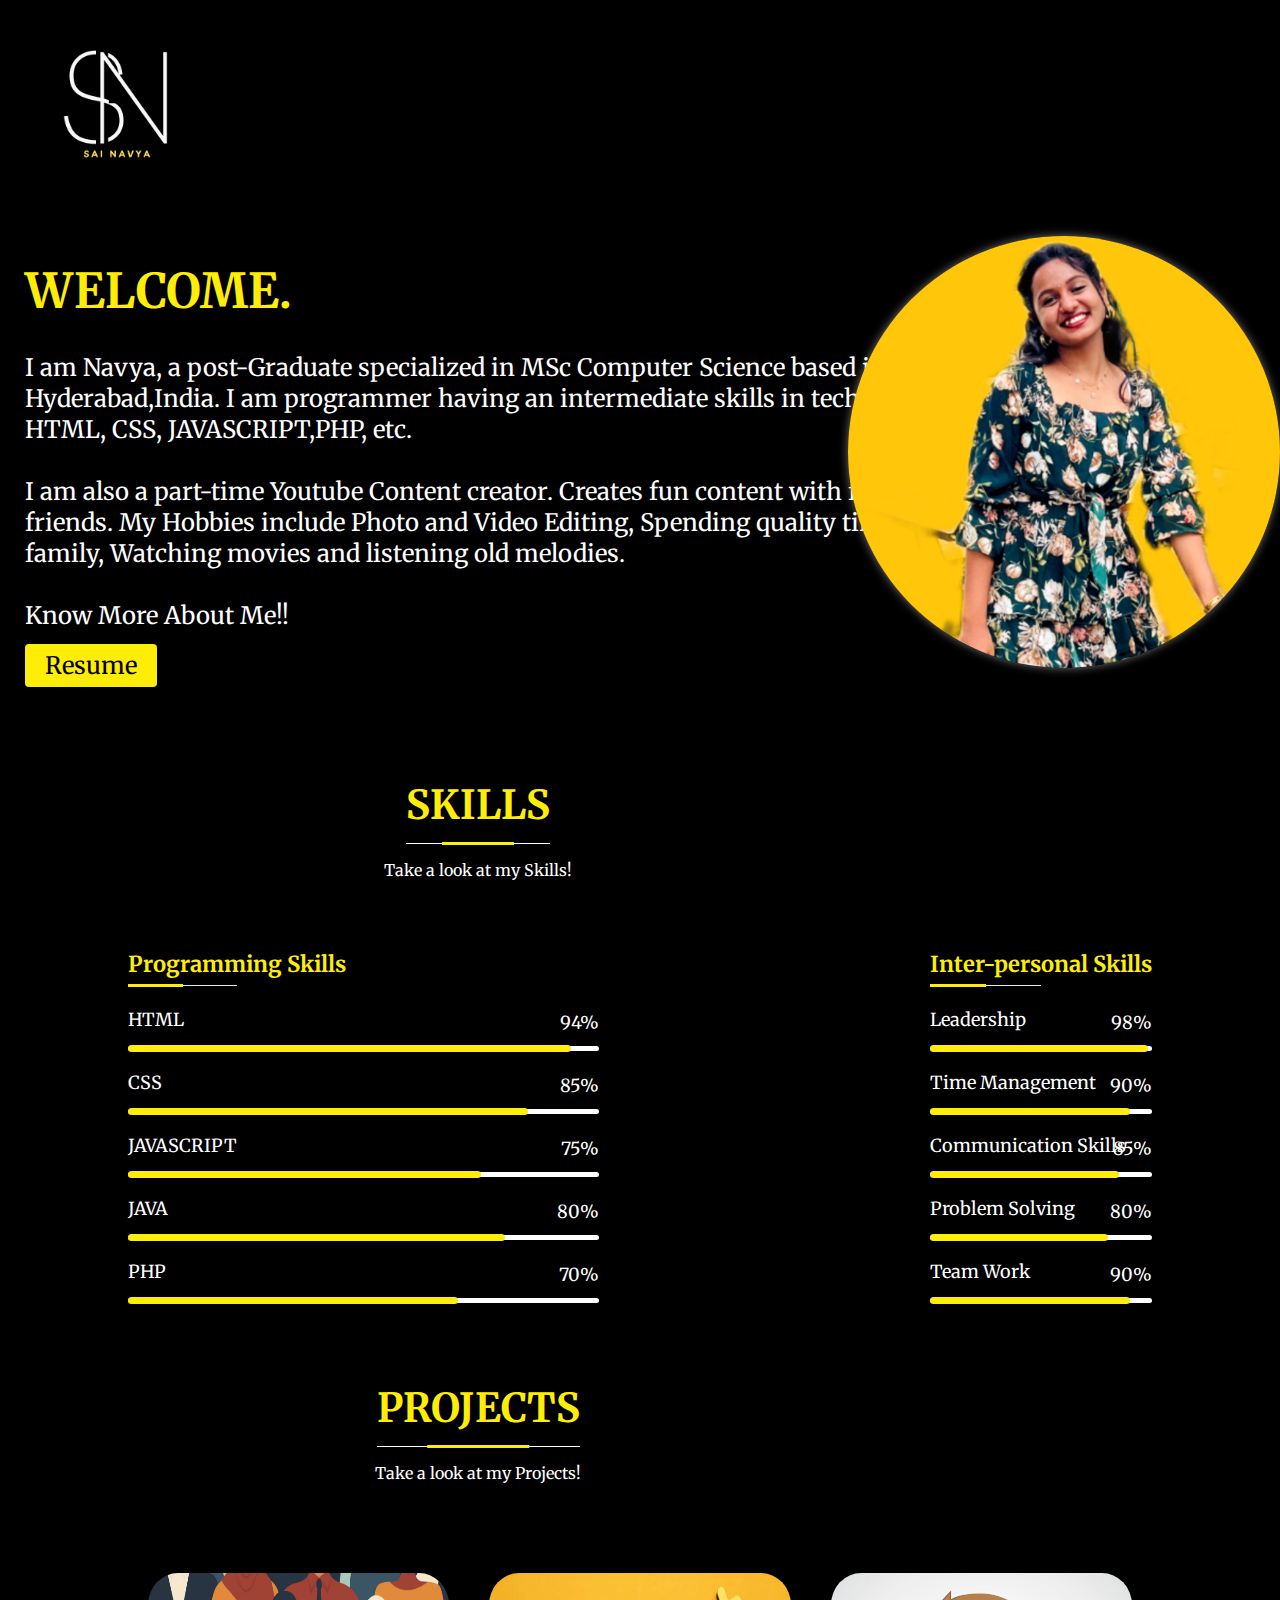
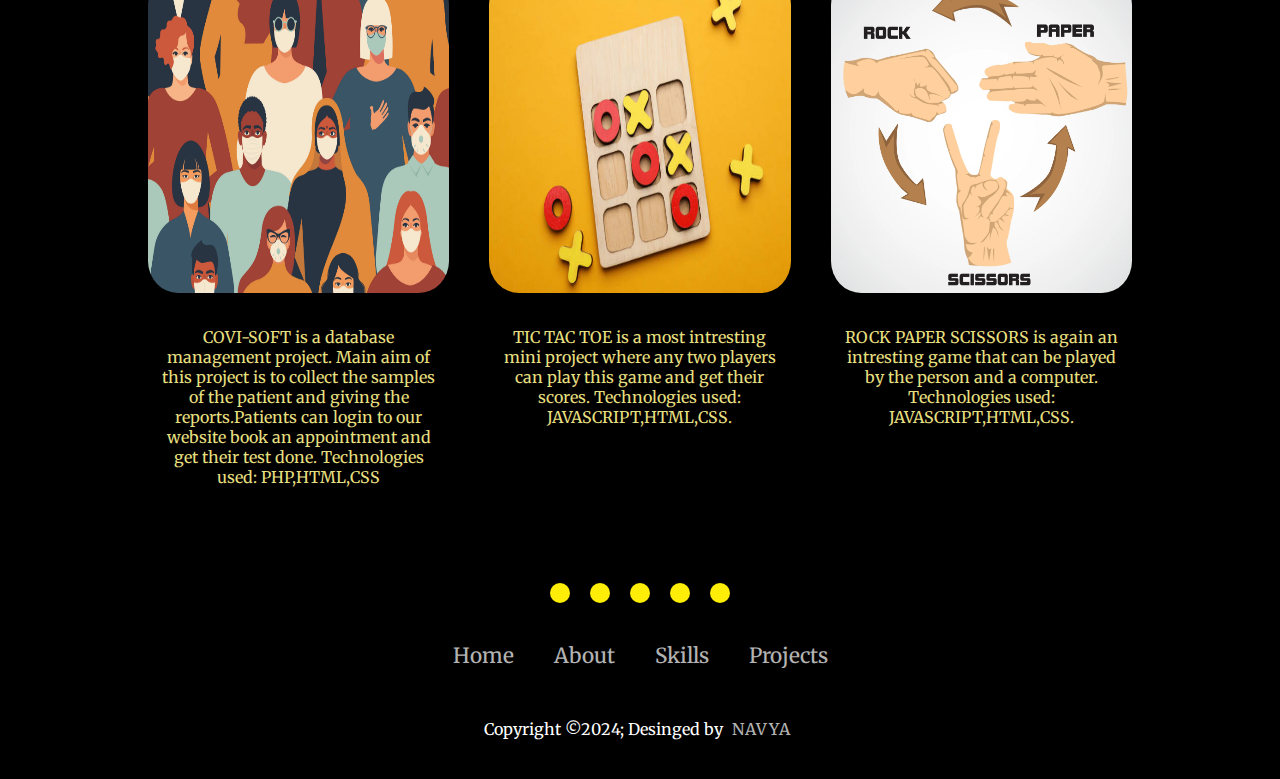
<file: index.html>
<!DOCTYPE html>
<html lang="en">
<head>
    <meta charset="UTF-8">
    <meta name="viewport" content="width=device-width, initial-scale=1.0">
    <title>My Portfolio</title>
    <link rel="stylesheet" href="styles.css">
    <link href="https://fonts.googleapis.com/css2?family=Merriweather:wght@400;700&display=swap" rel="stylesheet">
    <link rel="stylesheet" href="https://cdnjs.cloudflare.com/ajax/libs/font-awesome/6.5.2/css/all.min.css" integrity="sha512-SnH5WK+bZxgPHs44uWIX+LLJAJ9/2PkPKZ5QiAj6Ta86w+fsb2TkcmfRyVX3pBnMFcV7oQPJkl9QevSCWr3W6A==" crossorigin="anonymous" referrerpolicy="no-referrer" />
</head>
<body>
    <header>
        
        <div class="head-sec">
            <img src="logo.png" alt="logo">
        </div>
    </header>
    <section id="home">
    <div class="img-sec">    
        <img src="mypic.jpg" alt="self-img">
    </div>
    <div class="about-sec">
        <h1>WELCOME.</h1><br>
        <p>I am Navya, a post-Graduate specialized in MSc Computer Science based in Hyderabad,India.
I am programmer having an intermediate skills in technologies like HTML, CSS,
JAVASCRIPT,PHP, etc.  </p><br>

<p>I am also a part-time Youtube Content creator. Creates fun content with family and friends.
    My Hobbies include Photo and Video Editing, Spending quality time with family, Watching movies and listening old melodies. </p>
<br>
    <div class="contact-sec">
        Know More About Me!!<br>
        <a href="C:\Navya\RESUME - navya.pdf" download="RESUME - navya.pdf" id="resume-link">Resume</a>
    </div>      
    </div>
</section>
    <div class="container">
        <div class="main-heading">
        <h1>SKILLS</h1>
        <p>Take a look at my Skills!</p>
        </div>

        <div class="row">
            <section class="col">
                <div class="sub-title">
                    <h2>Programming Skills</h2>
                </div>
                <div class="skills-container">
                    
                    <div class="skill">
                        <div class="subject">HTML</div>
                        <div class="progress-bar" value="94%">
                            <div class="progress-line" style="max-width: 94%;"></div>
                        </div>

                    <div class="skill">
                            <div class="subject">CSS</div>
                            <div class="progress-bar" value="85%">
                                <div class="progress-line" style="max-width: 85%;"></div>
                            </div>

                    <div class="skill">
                                <div class="subject">JAVASCRIPT</div>
                                <div class="progress-bar" value="75%">
                                    <div class="progress-line" style="max-width: 75%;"></div>
                                </div>

                    <div class="skill">
                                    <div class="subject">JAVA</div>
                                    <div class="progress-bar" value="80%">
                                        <div class="progress-line" style="max-width: 80%;"></div>
                                    </div>

                    <div class="skill">
                                        <div class="subject">PHP</div>
                                        <div class="progress-bar" value="70%">
                                            <div class="progress-line" style="max-width: 70%;"></div>
                                        </div>
                    </div>
                </div>
            </section>


            <section id="col">
                <div class="sub-title">
                    <h2>Inter-personal Skills</h2>
                </div>
                <div class="skills-container">
                    
                    <div class="skill">
                        <div class="subject">Leadership</div>
                        <div class="progress-bar" value="98%">
                            <div class="progress-line" style="max-width: 98%;"></div>
                        </div>

                    <div class="skill">
                            <div class="subject">Time Management</div>
                            <div class="progress-bar" value="90%">
                                <div class="progress-line" style="max-width: 90%;"></div>
                            </div>

                    <div class="skill">
                                <div class="subject">Communication Skills</div>
                                <div class="progress-bar" value="85%">
                                    <div class="progress-line" style="max-width: 85%;"></div>
                                </div>

                    <div class="skill">
                                    <div class="subject">Problem Solving</div>
                                    <div class="progress-bar" value="80%">
                                        <div class="progress-line" style="max-width: 80%;"></div>
                                    </div>

                    <div class="skill">
                                        <div class="subject">Team Work</div>
                                        <div class="progress-bar" value="90%">
                                            <div class="progress-line" style="max-width: 90%;"></div>
                                        </div>
                    </div>
                </div>
            </section>
        </div>
    </div>

    <section id="project">
    <div class="container-2">
        <div class="main-heading2">
        <h1>PROJECTS</h1>
        <p>Take a look at my Projects!</p>
        </div>

        <div class="row2">
            <div class="box">
                <img src="covid.webp" alt="covid">
                <div class="content">
                    <p>COVI-SOFT is a database management project. Main aim of this project is to collect the samples of the patient and giving the reports.Patients can 
                        login to our website book an appointment and get their test done. 
                        Technologies used: PHP,HTML,CSS</p>  
                </div>
            </div>
            
            <div class="box">
                <img src="tac.jpg" alt="tictactoe">
                <div class="content">
                    <p>TIC TAC TOE is a most intresting mini project where any two players can play this game and get their scores. 
                        Technologies used: JAVASCRIPT,HTML,CSS.</p>  
                </div>
            </div>
            <div class="box">
                <img src="rock.webp" alt="rockpaperscissor">
                <div class="content">
                    <p>ROCK PAPER SCISSORS is again an intresting game that can be played by the person and a computer.
                        Technologies used: JAVASCRIPT,HTML,CSS.
                    </p>  

                </div>
            </div>
        </div>
    </div>
</section>
<section id="footer">
<footer>
    <div class="footerContainer">
        <div class="socialIcons">
            <a href="https://www.facebook.com/"><i class="fa-brands fa-facebook"></i></a>
            <a href="https://www.instagram.com/"><i class="fa-brands fa-instagram"></i></a>
            <a href="https://x.com/?lang=en"><i class="fa-brands fa-twitter"></i></a>
            <a href="https://support.google.com/answer/2451065?hl=en"><i class="fa-brands fa-google-plus"></i></a>
            <a href="https://www.youtube.com/@navyas_fun_factory"><i class="fa-brands fa-youtube"></i></a>
        </div>
        <div class="footerNav">
            <ul>
                <li><a href="#home">Home</a></li>
                <li><a href="#home">About</a></li>
                <li><a href="#col">Skills</a></li>
                <li><a href="#project">Projects</a></li>
            </ul>
        </div>
        <div class="footerBottom">
            <p>Copyright &copy;2024; Desinged by <span class="designer">Navya</span></p>
        </div>
    </div>
</footer>
</section>
</body>
</html>
</file>
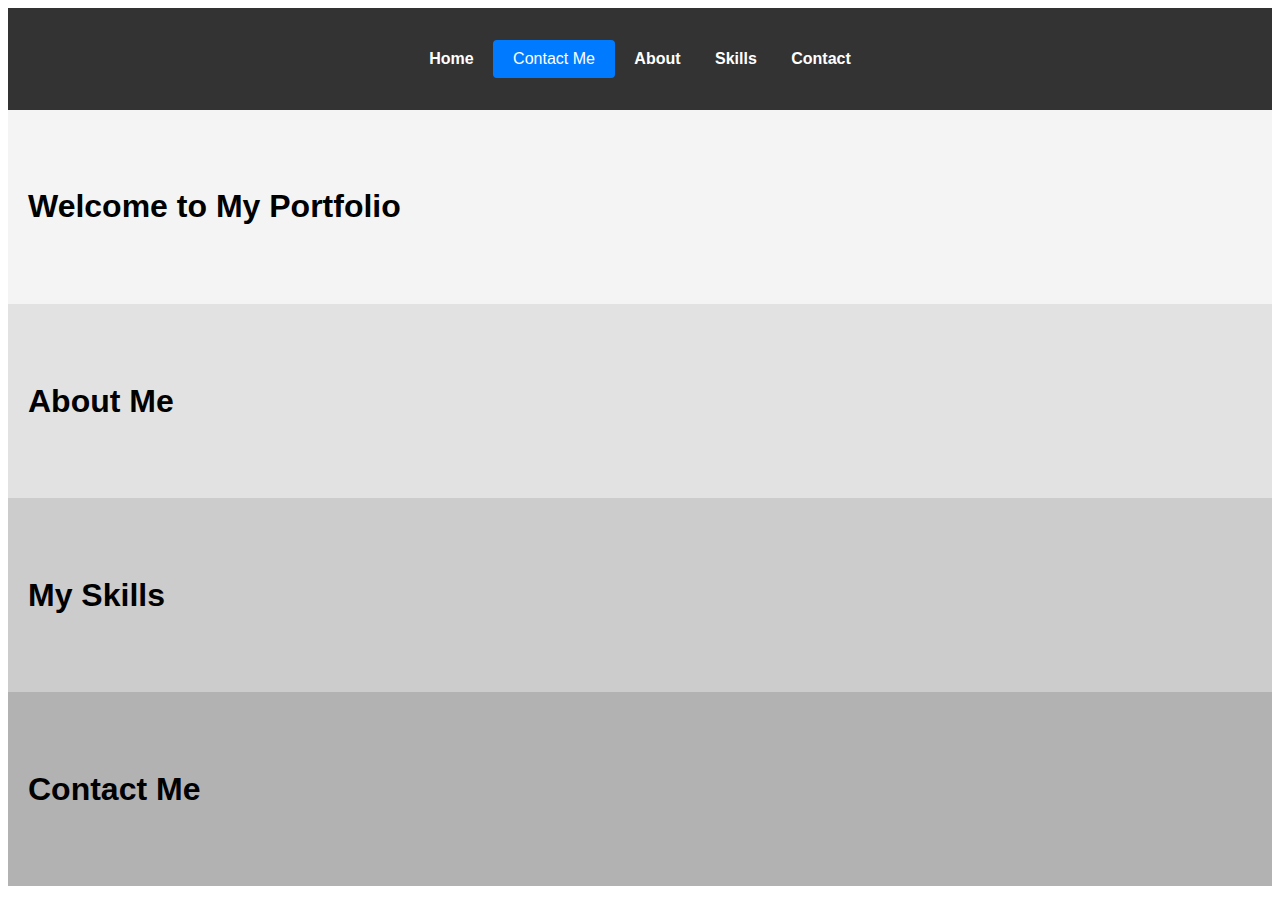
<file: sample/index_sam.html>
<!DOCTYPE html>
<html lang="en">
<head>
    <meta charset="UTF-8">
    <meta name="viewport" content="width=device-width, initial-scale=1.0">
    <title>Portfolio</title>
    <link rel="stylesheet" href="styles1.css">
</head>
<body>
    <header>
        <nav>
            <ul>
                <li><a href="#home">Home</a></li>
                
  <button id="contact-button">Contact Me</button>
  <div id="contact-info" class="hidden">
    <p>Email: your-email@example.com</p>
    <p>Phone: +1234567890</p>
  </div>

  

                <li><a href="#about">About</a></li>
                <li><a href="#skills">Skills</a></li>
                <li><a href="#contact">Contact</a></li>
            </ul>
        </nav>
    </header>
    
    <section id="home">
        <h1>Welcome to My Portfolio</h1>
        <!-- Content -->
    </section>
    
    <section id="about">
        <h1>About Me</h1>
        <!-- Content -->
    </section>
    
    <section id="skills">
        <h1>My Skills</h1>
        <!-- Skills Content -->
    </section>
    
    <section id="contact">
        <h1>Contact Me</h1>
        <!-- Contact Content -->
    </section>
</body>
</html>
</file>
<file: styles.css>
*{
    margin: 0%;
    padding: 0%;
}
    
body{
    scroll-behavior: smooth;
    background-color: black;
    color: white;
    font-family: 'Merriweather', serif;
}

.head-sec img{
    height: 12rem;
    width: 12rem;
    padding: 10px 20px 30px;    
}
.img-sec {
    position: absolute;
            right: 0; 
            display: inline-flex;
            justify-content: center;
            align-items: center;
            padding: 0;
}
.img-sec img {
    width: 27rem; 
    height: 27rem;
    border-radius: 50%; 
    object-fit: cover; 
    box-shadow: 0 0 10px rgba(233, 225, 225, 0.5); 
    transform :0.3s ease-in-out;
}
.img-sec img:hover {
    transform: scale(1); 
    box-shadow: 0 0 15px rgba(253, 252, 252, 0.845); 
}

.about-sec{
    font-size: 1.5rem;
    padding: 25px;
    border: transparent;
    height: 29rem;
    width: 62rem;

}
.about-sec h1{
    color:rgb(254, 237, 6);
}
.contact-sec a{
    margin-top: 13px;
    
}
#resume-link {
    display: inline-block;
    padding: 6px 20px;
    background-color: rgb(254, 237, 6);
    color: black;
    text-decoration: none;
    border-radius: 4px;
  }
  
  #resume-link:hover {
    background-color: white;
  }
.container{
   
    padding: 30px 10%;
}
.container .main-heading{
    max-width: 700px;
    margin: 0x auto;
    text-align: center;
}
.container .main-heading h1{
    position: relative;
    font-size: 40px;
    color: rgb(254, 237, 6);
    margin-bottom: 30px;
    display: inline-block;
}

.container .main-heading h1::before{
    content: '';
    position: absolute;
    width: 100%;
    height: 1px;
    top: 125%;
    left: 0;
    background-color: white;
}
.container .main-heading h1::after{
    content: '';
    position: absolute;
    width: 50%;
    height: 3px;
    background-color: rgb(254, 237, 6);
    top:calc(125% - 1px);
    left: 50%;
    transform: translateX(-50%);
}

.container .row{
    width: 100%;
    display: flex;
    justify-content: space-between;
    margin-top: 70px;
}
.row .col{
    flex-basis: 46%;
}
.row .sub-title h2{
    position: relative;
    color: rgb(254, 237, 6);
    font-size: 22px;
    display: inline-block;
    margin-bottom: 30px;
}
.row .sub-title h2::before{
    content: '';
    position: absolute;
    width: 50%;
    height: 1px;
    top: 125%;
    left: 0%;
    background-color: rgb(231, 233, 220);
}
.row .sub-title h2::after{
    content: '';
    position: absolute;
    width: 25%;
    height: 3px;
    top: calc(125% - 1px);
    left: 0%;
    background-color: rgb(254, 237, 6);
}
.subject{
    font-size: 18px;
    font-weight: thin;
    color: white;
    padding-bottom: 15px;
}
.progress-bar{
    position: relative;
    width: 100%;
    height: 5px;
    background-color: white;
    border-radius: 15px;
    margin-bottom: 20px;
}
.progress-bar::after{
    position: absolute;
    content: attr(value);
    top: -35px;
    right: 0;
    color: white;
    font-size: 18px;
}
.progress-line{
    position: absolute;
    width: 100%;
    height: 7px;
    background-color: rgb(254, 237, 6);
    border-radius: 15px;
    top: -1px;
}

.container-2{
   
    padding: 30px 10%;
}
.container-2 .main-heading2{
    max-width: 700px;
    margin: 0x auto;
    text-align: center;
}
.container-2 .main-heading2 h1{
    position: relative;
    font-size: 40px;
    color: rgb(254, 237, 6);
    margin-bottom: 30px;
    display: inline-block;
}

.container-2 .main-heading2 h1::before{
    content: '';
    position: absolute;
    width: 100%;
    height: 1px;
    top: 125%;
    left: 0;
    background-color: white;
}
.container-2 .main-heading2 h1::after{
    content: '';
    position: absolute;
    width: 50%;
    height: 3px;
    background-color: rgb(254, 237, 6);
    top:calc(125% - 1px);
    left: 50%;
    transform: translateX(-50%);
}
.container-2 .row2{
    display: flex;
    justify-content: space-between;
    align-items: center;
    margin-top: 70px;
}
.box{
    flex: 3px;
    margin: 10px;
    padding: 10px;
    height: 20rem;
    text-align: center;
}
.content{
    margin-top: 1.5rem; 
    padding: 10px;
    text-align: center;
}

.box img {
    max-width: 100%;
    height: 100%;
    display: block;
    margin: 0 auto;
    border-radius: 10%;
}
.box img:hover{
    transform: scale(1); 
    box-shadow: 0 0 15px rgba(253, 252, 252, 0.845);
}
.row2 p{
    color: rgb(230, 223, 127);
}

.footerContainer{
    margin-top: 10rem;
}
footer{
    background-color: black;
}
.footerContainer{
    
    padding: 70px 30px 20px;
}
.socialIcons{
    display: flex;
    justify-content: center;

}
.socialIcons a{
    text-decoration: none;
    padding: 10px;
    background-color:rgb(254, 237, 6) ;
    margin: 10px;
    border-radius: 50%;
    color: black;
}
.socialIcons a i{
    font-size: 2em;
    color: black;
    opacity: 0.9;
}
.socialIcons a:hover i{
    color: white;
    transition: 0.5s;
}
.footerNav{
    margin: 30px 0;
}
.footerNav ul{
    display: flex;
    justify-content: center;
    list-style-type:none;
    
}
.footerNav ul li a{
    color: white;
    margin: 20px;
    text-decoration: none;
    font-size: 1.3em;
    opacity: 0.7;
    transition: 0.5s;       
}
.footerNav ul li a:hover{
    opacity: 1;
    color: rgb(254, 237, 6);
}
.footerBottom{
    background-color: balck;
    padding: 20px;
    text-align: center;
}
.footerBottom p{
    color: white;
}
.designer{
    opacity: 0.7;
    text-transform: uppercase;
    letter-spacing: 1px;
    font-weight: 400;
    margin: 0px 5px;
}
</file>
<file: sample/styles1.css>
/* styles.css */

body {
    font-family: Arial, sans-serif;
    line-height: 1.6;
    scroll-behavior: smooth; /* Enables smooth scrolling */
}

header {
    background: #333;
    color: #fff;
    padding: 1em 0;
    text-align: center;
}

nav ul {
    list-style: none;
    padding: 0;
}

nav ul li {
    display: inline;
    margin: 0 15px;
}

nav ul li a {
    color: #fff;
    text-decoration: none;
    font-weight: bold;
}

section {
    padding: 50px 20px;
}

#home {
    background: #f4f4f4;
}

#about {
    background: #e2e2e2;
}

#skills {
    background: #ccc;
}

#contact {
    background: #b2b2b2;
}
#contact-info {
    display: none; /* Hide contact info initially */
    margin-top: 10px; /* Add some space */
  }
  
  .hidden {
    display: none; /* Hidden by default */
  }
  
  #contact-button {
    padding: 10px 20px;
    font-size: 16px;
    cursor: pointer;
    background-color: #007bff;
    color: #fff;
    border: none;
    border-radius: 4px;
  }
  
  #contact-button:hover {
    background-color: #0056b3;
  }
</file>
